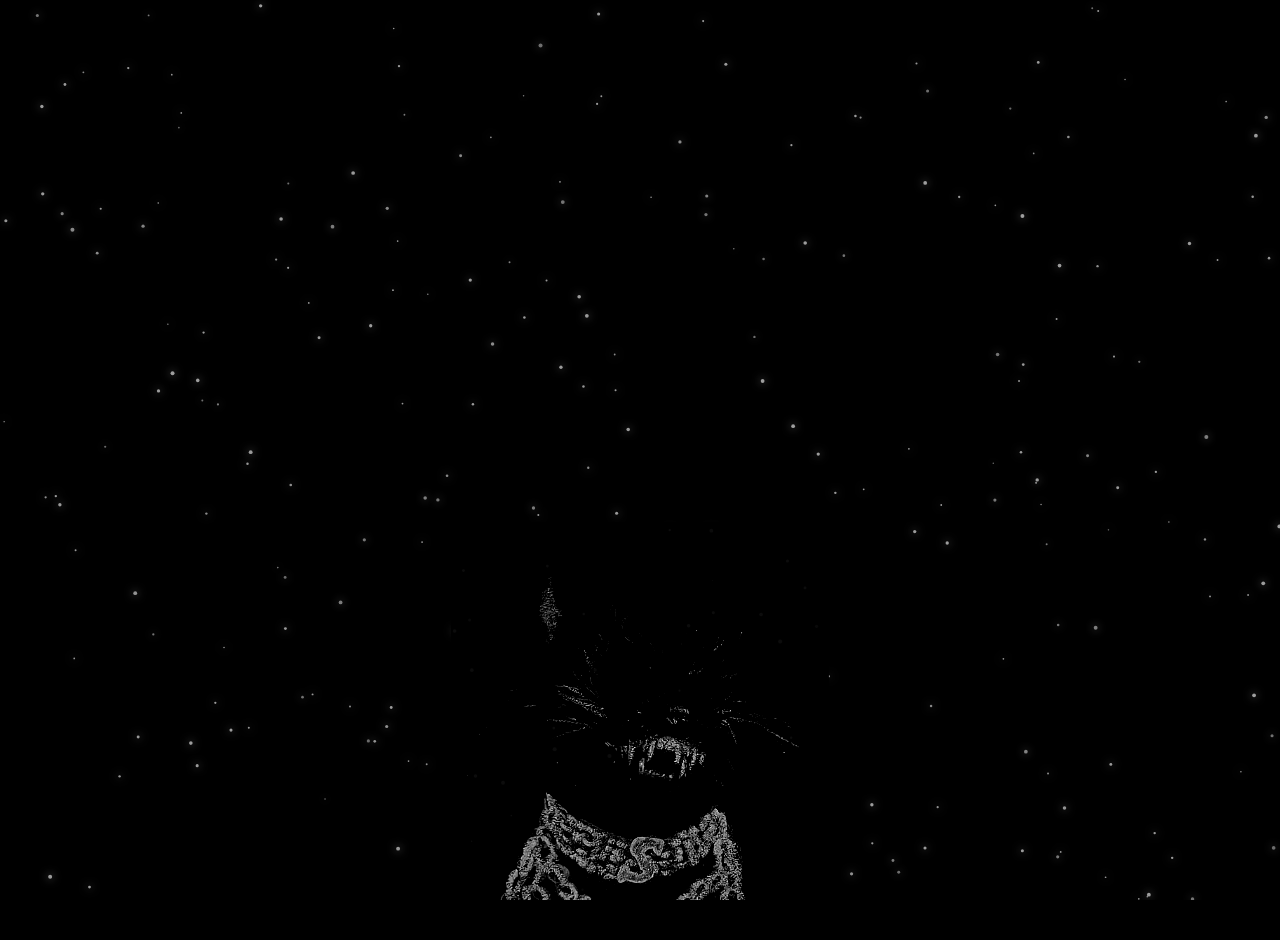
<file: index.html>
<!DOCTYPE html>
<html lang="en">
<head>
  <meta charset="UTF-8" />
  <meta name="viewport" content="width=device-width, initial-scale=1.0"/>
  <title>Skippy</title>

  <link rel="preconnect" href="https://fonts.googleapis.com">
  <link rel="preconnect" href="https://fonts.gstatic.com" crossorigin>

  <link
    href="https://fonts.googleapis.com/css2?family=Cinzel:wght@400;700&display=swap"
    rel="stylesheet"
  >

  <link rel="stylesheet" href="./css/style.css?v=bb57852">
</head>

<body>

  <!-- STAR BACKGROUND -->
  <canvas id="stars"></canvas>

    <!-- LOGO -->
    <div class="logo-container">

    <template id="skippy-trace-source">
    <svg
        id="skippy-svg"
      hidden
        viewBox="350 220 1200 520"
        xmlns="http://www.w3.org/2000/svg"
    >
        <path
        class="letter"
        d="
        M425 582
        L446 567
        L474 566
        L498 580
        L508 589
        L534 570
        L566 543
        L577 513
        L571 479
        L550 454
        L524 445
        L511 445
        L496 465
        L475 470
        L458 458
        L448 434
        L457 413
        L467 401
        L487 410
        L509 413
        L537 409
        L555 398
        L570 380
        L556 369
        L538 385
        L520 388
        L502 382
        L485 366
        L467 378
        L445 396
        L428 416
        L423 441
        L426 469
        L438 490
        L460 504
        L480 510
        L495 489
        L515 482
        L532 489
        L546 503
        L547 519
        L542 534
        L533 546
        L519 556
        L504 546
        L483 538
        L462 538
        L443 548
        L426 559
        L415 572
        L424 581
        "
        />

        <path
        class="letter"
        d="
        M671 589
        L698 571
        L724 555
        L722 538
        L703 547
        L685 547
        L673 535
        L669 512
        L671 401
        L723 400
        L725 382
        L671 381
        L680 357
        L704 348
        L724 351
        L726 319
        L696 323
        L678 334
        L670 348
        L673 315
        L688 295
        L712 291
        L722 291
        L724 278
        L710 278
        L683 282
        L658 292
        L637 298
        L619 294
        L602 289
        L602 302
        L620 311
        L639 329
        L641 351
        L634 373
        L616 384
        L598 385
        L598 400
        L639 400
        L639 511
        L639 533
        L629 545
        L619 545
        L620 558
        L638 565
        L656 574
        L670 588
        "
        />

        <path
        class="letter"
        d="
        M800 587
        L826 571
        L850 559
        L849 541
        L832 548
        L815 537
        L811 509
        L810 484
        L812 443
        L815 421
        L828 411
        L840 409
        L839 399
        L828 394
        L813 381
        L799 367
        L784 378
        L770 387
        L756 396
        L747 403
        L746 416
        L761 410
        L772 416
        L781 431
        L778 531
        L779 552
        L787 569
        L798 588
        "
        />

        <path
        class="letter"
        d="
        M796 338
        L814 317
        L823 296
        L813 280
        L797 275
        L778 279
        L772 297
        L779 318
        L795 338
        "
        />

        <path
        class="letter"
        d="
        M915 659
        L928 659
        L933 621
        L938 582
        L936 555
        L960 565
        L985 580
        L1015 561
        L1044 533
        L1055 495
        L1063 457
        L1053 416
        L1038 384
        L1018 371
        L1005 363
        L966 387
        L939 405
        L929 381
        L913 367
        L891 376
        L866 392
        L866 407
        L879 400
        L895 401
        L905 415
        L906 443
        L906 526
        L887 534
        L874 544
        L866 553
        L872 563
        L889 553
        L905 550
        L907 590
        L910 624
        L913 659
        "
        />

        <path
        class="letter"
        d="
        M939 531
        L937 421
        L965 407
        L1000 405
        L1016 422
        L1025 456
        L1023 489
        L1021 512
        L1014 531
        L994 552
        L966 538
        L937 529
        "
        />

        <path
        class="letter"
        d="
        M1151 659
        L1164 659
        L1169 621
        L1174 582
        L1172 555
        L1196 565
        L1221 580
        L1251 561
        L1280 533
        L1291 495
        L1299 457
        L1289 416
        L1274 384
        L1254 371
        L1241 363
        L1202 387
        L1175 405
        L1165 381
        L1149 367
        L1127 376
        L1102 392
        L1102 407
        L1115 400
        L1131 401
        L1141 415
        L1142 443
        L1142 526
        L1123 534
        L1110 544
        L1102 553
        L1108 563
        L1125 553
        L1141 550
        L1143 590
        L1146 624
        L1149 659
        "
        />

        <path
        class="letter"
        d="
        M1175 531
        L1173 421
        L1201 407
        L1236 405
        L1252 422
        L1261 456
        L1259 489
        L1257 512
        L1250 531
        L1230 552
        L1202 538
        L1173 529
        "
        />

        <path
        class="letter"
        d="
        M1400 666
        L1435 642
        L1462 611
        L1483 575
        L1495 532
        L1495 482
        L1495 434
        L1477 401
        L1460 373
        L1442 363
        L1425 380
        L1400 392
        L1375 405
        L1365 381
        L1350 365
        L1330 379
        L1301 394
        L1305 408
        L1320 399
        L1334 402
        L1341 416
        L1345 440
        L1346 468
        L1345 506
        L1343 529
        L1334 540
        L1320 544
        L1322 556
        L1338 560
        L1352 568
        L1361 577
        L1367 583
        L1381 573
        L1398 562
        L1422 547
        L1415 534
        L1398 543
        L1390 547
        L1377 536
        L1375 422
        L1398 411
        L1420 406
        L1438 410
        L1451 431
        L1458 460
        L1459 490
        L1460 534
        L1455 571
        L1445 597
        L1431 617
        L1417 633
        L1404 646
        L1389 655
        L1401 667
        "
        />

    </svg>
    </template>

    <img
      class="cat-foreground"
      src="./cat.jpg"
      alt=""
      aria-hidden="true"
    />

    </div>

  <script src="./js/main.js"></script>

</body>
</html>
</file>
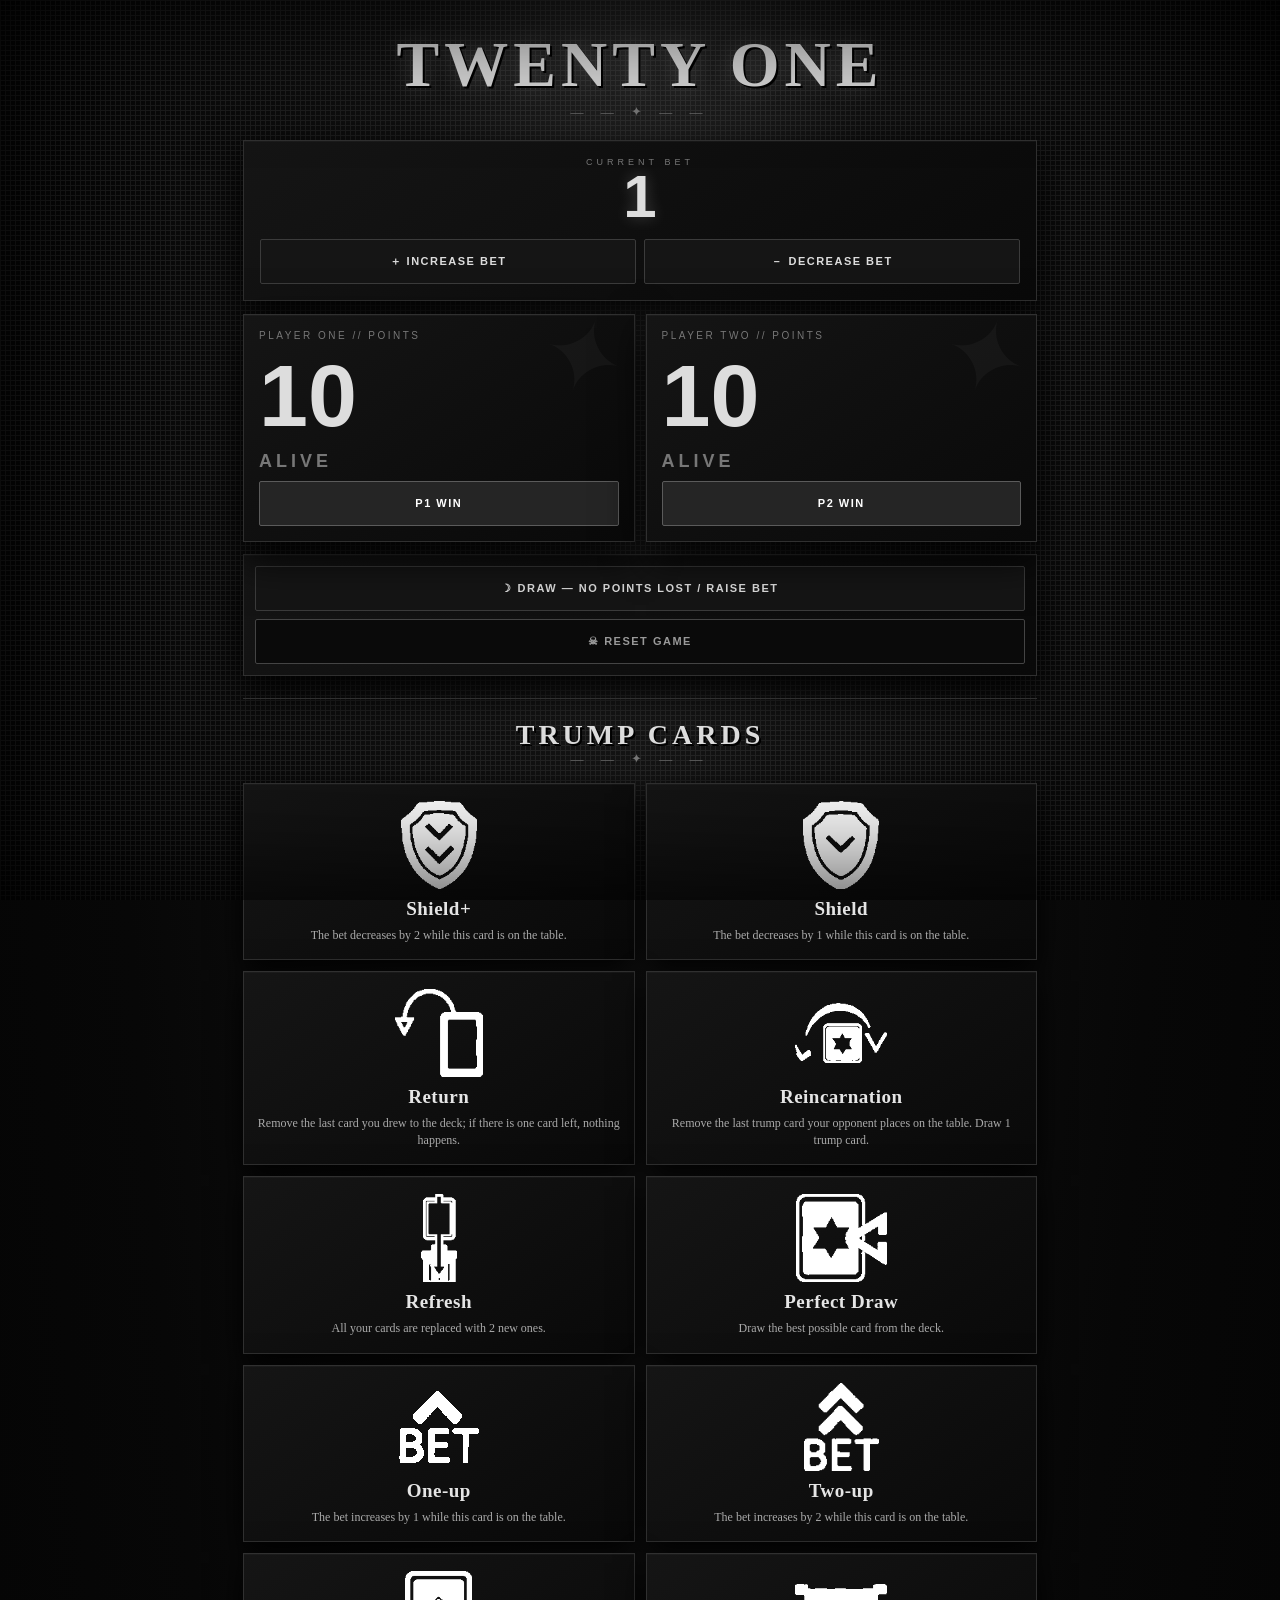
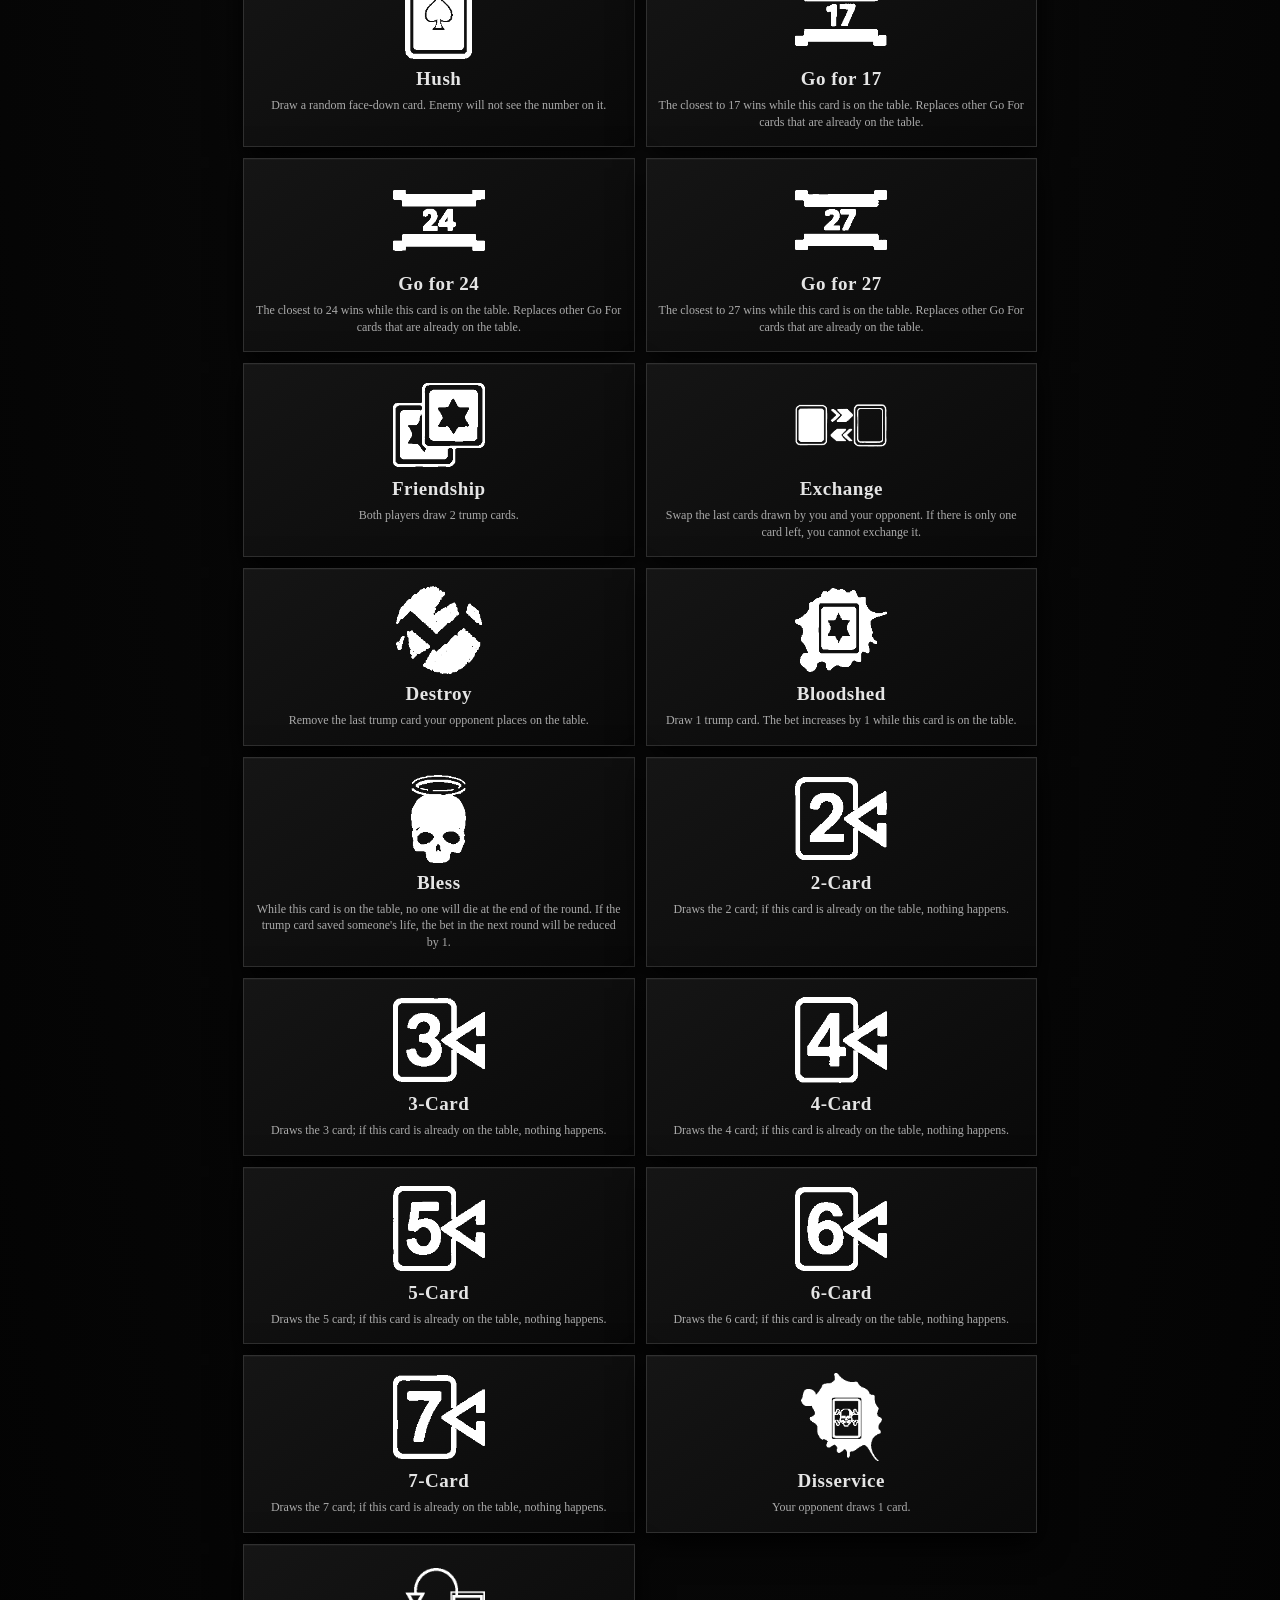
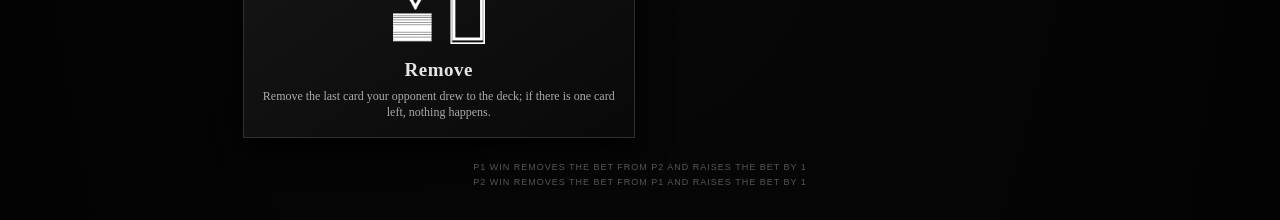
<file: twenty-one/index.html>
<!doctype html>
<html lang="en">
<head>
<meta charset="utf-8">
<meta name="viewport" content="width=device-width,initial-scale=1,maximum-scale=1,user-scalable=no">
<meta name="theme-color" content="#080808">
<title>TWENTY ONE — Gothic Counter</title>
<style>
:root{--bg:#050505;--panel:#101010;--text:#e4e4e4;--muted:#858585;--line:#303030}
*{box-sizing:border-box;-webkit-tap-highlight-color:transparent}
html,body{margin:0;min-height:100%;background:var(--bg);color:var(--text)}
body{font-family:Georgia,"Times New Roman",serif;background:radial-gradient(ellipse at 50% -15%,#292929 0%,#111 27%,#070707 62%,#030303 100%)}
body:before{content:"";position:fixed;inset:0;pointer-events:none;opacity:.075;background-image:linear-gradient(#fff 1px,transparent 1px),linear-gradient(90deg,#fff 1px,transparent 1px);background-size:5px 5px}
body:after{content:"";position:fixed;inset:0;pointer-events:none;box-shadow:inset 0 0 140px #000}
.app{position:relative;width:min(100%,820px);margin:auto;padding:20px 13px 30px}
header{text-align:center;margin:5px 0 20px}
h1{margin:8px 0 2px;font-size:clamp(34px,10vw,64px);font-weight:900;letter-spacing:5px;color:#ddd;text-shadow:2px 2px 0 #000,0 0 22px #aaa5}
.ornament{color:#777;letter-spacing:7px;font-size:13px}
.box,.card,.controls{background:linear-gradient(145deg,#151515,#090909);border:1px solid var(--line);box-shadow:0 14px 40px #000,inset 0 1px #ffffff08}
.betbox{padding:16px;margin-bottom:13px;text-align:center}
.label{font-family:Arial,sans-serif;font-size:9px;letter-spacing:4px;color:#777}
.bet{font-family:Arial,sans-serif;font-size:60px;line-height:1;font-weight:900;color:#ddd;text-shadow:0 0 16px #fff3}
.bet-controls{display:grid;grid-template-columns:1fr 1fr;gap:8px;margin-top:12px}
button{appearance:none;border:1px solid #3b3b3b;background:#151515;color:#ddd;min-height:45px;padding:11px 9px;border-radius:2px;font-family:Arial,sans-serif;font-size:11px;font-weight:800;letter-spacing:1.5px;box-shadow:inset 0 1px #fff08,0 4px 10px #000}
button:active{transform:translateY(1px);background:#292929}
.cards{display:grid;grid-template-columns:1fr 1fr;gap:11px}
.card{padding:15px;position:relative;overflow:hidden}
.card:before{content:"✦";position:absolute;right:8px;top:-16px;color:#444;font-size:100px;transform:rotate(18deg);opacity:.16}
.name{font-family:Arial,sans-serif;font-size:10px;letter-spacing:2.5px;color:#777}
.points{font-family:Arial,sans-serif;font-size:clamp(50px,16vw,88px);line-height:.95;font-weight:900;margin:13px 0;color:#ddd}
.status{height:30px;font-family:Arial,sans-serif;font-size:18px;font-weight:900;letter-spacing:4px;color:#777}
.dead{border-color:#555;background:linear-gradient(145deg,#181818,#050505)}
.dead .points{color:#777;text-decoration:line-through}
.dead .status{color:#aaa}
.won{border-color:#999;box-shadow:0 0 24px #fff2,inset 0 1px #fff2}
.won .status{color:#eee;text-shadow:0 0 10px #fff8}
.actions{display:block}
.win{width:100%;background:#252525;border-color:#5b5b5b;color:#fff}
.controls{margin-top:12px;padding:11px;display:grid;gap:8px}
.full{width:100%}
.danger{background:#0a0a0a;color:#999;border-color:#444}
.hint{margin-top:14px;text-align:center;color:#555;font-family:Arial,sans-serif;font-size:9px;line-height:1.7;letter-spacing:1px;text-transform:uppercase}
@media(max-width:430px){.app{padding-left:9px;padding-right:9px}.card{padding:11px}.points{margin-top:11px}}

.trump-section{margin-top:22px;padding:16px 0 8px;border-top:1px solid #303030}
.trump-heading{text-align:center;margin:4px 0 16px}
.trump-heading h2{font-family:Georgia,"Times New Roman",serif;font-size:28px;letter-spacing:4px;margin:0;color:#ddd;text-shadow:2px 2px #000}
.trump-grid{display:grid;grid-template-columns:repeat(2,minmax(0,1fr));gap:11px}
.trump-card{background:linear-gradient(145deg,#151515,#090909);border:1px solid #303030;box-shadow:0 10px 28px #000,inset 0 1px #ffffff08;padding:15px 12px 16px;text-align:center;min-width:0}
.trump-icon{height:92px;display:flex;align-items:center;justify-content:center;margin-bottom:8px}
.trump-icon img{display:block;max-width:92px;max-height:88px;width:auto;height:auto;filter:none}
.trump-name{font-family:Georgia,"Times New Roman",serif;font-weight:900;font-size:19px;line-height:1.05;letter-spacing:.5px;color:#e5e5e5;margin-bottom:8px}
.trump-desc{font-family:Georgia,"Times New Roman",serif;font-size:12px;line-height:1.38;color:#aaa}
@media(max-width:430px){.trump-section{margin-top:18px}.trump-card{padding:12px 9px 14px}.trump-icon{height:78px}.trump-icon img{max-width:78px;max-height:74px}.trump-name{font-size:17px}.trump-desc{font-size:11px;line-height:1.35}}
</style>
</head>
<body>
<div class="app">
<header>
 <h1>TWENTY ONE</h1>
 <div class="ornament">— — ✦ — —</div>
</header>

<section class="box betbox">
 <div class="label">CURRENT BET</div>
 <div id="bet" class="bet">1</div>
 <div class="bet-controls">
  <button onclick="changeBet(1)">＋ INCREASE BET</button>
  <button onclick="changeBet(-1)">－ DECREASE BET</button>
 </div>
</section>

<section class="cards">
 <div id="p1card" class="card">
  <div class="name">PLAYER ONE // POINTS</div>
  <div id="p1" class="points">10</div>
  <div id="p1status" class="status">ALIVE</div>
  <div class="actions"><button class="win" onclick="win(1)">P1 WIN</button></div>
 </div>
 <div id="p2card" class="card">
  <div class="name">PLAYER TWO // POINTS</div>
  <div id="p2" class="points">10</div>
  <div id="p2status" class="status">ALIVE</div>
  <div class="actions"><button class="win" onclick="win(2)">P2 WIN</button></div>
 </div>
</section>

<section class="controls">
 <button class="full" onclick="draw()">☽ DRAW — NO POINTS LOST / RAISE BET</button>
 <button class="danger full" onclick="resetGame()">☠ RESET GAME</button>
</section>

<section class="trump-section">
 <div class="trump-heading"><h2>TRUMP CARDS</h2><div class="ornament">— — ✦ — —</div></div>
 <div class="trump-grid">
  <article class="trump-card"><div class="trump-icon"><img src="trump-icons/shieldplus.png" alt="Shield+ icon"></div><div class="trump-name">Shield+</div><div class="trump-desc">The bet decreases by 2 while this card is on the table.</div></article>
  <article class="trump-card"><div class="trump-icon"><img src="trump-icons/shield.png" alt="Shield icon"></div><div class="trump-name">Shield</div><div class="trump-desc">The bet decreases by 1 while this card is on the table.</div></article>
  <article class="trump-card"><div class="trump-icon"><img src="trump-icons/return.png" alt="Return icon"></div><div class="trump-name">Return</div><div class="trump-desc">Remove the last card you drew to the deck; if there is one card left, nothing happens.</div></article>
  <article class="trump-card"><div class="trump-icon"><img src="trump-icons/reincarnation.png" alt="Reincarnation icon"></div><div class="trump-name">Reincarnation</div><div class="trump-desc">Remove the last trump card your opponent places on the table. Draw 1 trump card.</div></article>
  <article class="trump-card"><div class="trump-icon"><img src="trump-icons/refresh.png" alt="Refresh icon"></div><div class="trump-name">Refresh</div><div class="trump-desc">All your cards are replaced with 2 new ones.</div></article>
  <article class="trump-card"><div class="trump-icon"><img src="trump-icons/perfect_draw.png" alt="Perfect Draw icon"></div><div class="trump-name">Perfect Draw</div><div class="trump-desc">Draw the best possible card from the deck.</div></article>
  <article class="trump-card"><div class="trump-icon"><img src="trump-icons/one_up.png" alt="One-up icon"></div><div class="trump-name">One-up</div><div class="trump-desc">The bet increases by 1 while this card is on the table.</div></article>
  <article class="trump-card"><div class="trump-icon"><img src="trump-icons/two_up.png" alt="Two-up icon"></div><div class="trump-name">Two-up</div><div class="trump-desc">The bet increases by 2 while this card is on the table.</div></article>
  <article class="trump-card"><div class="trump-icon"><img src="trump-icons/hush.png" alt="Hush icon"></div><div class="trump-name">Hush</div><div class="trump-desc">Draw a random face-down card. Enemy will not see the number on it.</div></article>
  <article class="trump-card"><div class="trump-icon"><img src="trump-icons/go_for_17.png" alt="Go for 17 icon"></div><div class="trump-name">Go for 17</div><div class="trump-desc">The closest to 17 wins while this card is on the table. Replaces other Go For cards that are already on the table.</div></article>
  <article class="trump-card"><div class="trump-icon"><img src="trump-icons/go_for_24.png" alt="Go for 24 icon"></div><div class="trump-name">Go for 24</div><div class="trump-desc">The closest to 24 wins while this card is on the table. Replaces other Go For cards that are already on the table.</div></article>
  <article class="trump-card"><div class="trump-icon"><img src="trump-icons/go_for_27.png" alt="Go for 27 icon"></div><div class="trump-name">Go for 27</div><div class="trump-desc">The closest to 27 wins while this card is on the table. Replaces other Go For cards that are already on the table.</div></article>
  <article class="trump-card"><div class="trump-icon"><img src="trump-icons/friendship.png" alt="Friendship icon"></div><div class="trump-name">Friendship</div><div class="trump-desc">Both players draw 2 trump cards.</div></article>
  <article class="trump-card"><div class="trump-icon"><img src="trump-icons/exchange.png" alt="Exchange icon"></div><div class="trump-name">Exchange</div><div class="trump-desc">Swap the last cards drawn by you and your opponent. If there is only one card left, you cannot exchange it.</div></article>
  <article class="trump-card"><div class="trump-icon"><img src="trump-icons/destroy.png" alt="Destroy icon"></div><div class="trump-name">Destroy</div><div class="trump-desc">Remove the last trump card your opponent places on the table.</div></article>
  <article class="trump-card"><div class="trump-icon"><img src="trump-icons/bloodshed.png" alt="Bloodshed icon"></div><div class="trump-name">Bloodshed</div><div class="trump-desc">Draw 1 trump card. The bet increases by 1 while this card is on the table.</div></article>
  <article class="trump-card"><div class="trump-icon"><img src="trump-icons/bless.png" alt="Bless icon"></div><div class="trump-name">Bless</div><div class="trump-desc">While this card is on the table, no one will die at the end of the round. If the trump card saved someone's life, the bet in the next round will be reduced by 1.</div></article>
  <article class="trump-card"><div class="trump-icon"><img src="trump-icons/2_card.png" alt="2-Card icon"></div><div class="trump-name">2-Card</div><div class="trump-desc">Draws the 2 card; if this card is already on the table, nothing happens.</div></article>
  <article class="trump-card"><div class="trump-icon"><img src="trump-icons/3_card.png" alt="3-Card icon"></div><div class="trump-name">3-Card</div><div class="trump-desc">Draws the 3 card; if this card is already on the table, nothing happens.</div></article>
  <article class="trump-card"><div class="trump-icon"><img src="trump-icons/4_card.png" alt="4-Card icon"></div><div class="trump-name">4-Card</div><div class="trump-desc">Draws the 4 card; if this card is already on the table, nothing happens.</div></article>
  <article class="trump-card"><div class="trump-icon"><img src="trump-icons/5_card.png" alt="5-Card icon"></div><div class="trump-name">5-Card</div><div class="trump-desc">Draws the 5 card; if this card is already on the table, nothing happens.</div></article>
  <article class="trump-card"><div class="trump-icon"><img src="trump-icons/6_card.png" alt="6-Card icon"></div><div class="trump-name">6-Card</div><div class="trump-desc">Draws the 6 card; if this card is already on the table, nothing happens.</div></article>
  <article class="trump-card"><div class="trump-icon"><img src="trump-icons/7_card.png" alt="7-Card icon"></div><div class="trump-name">7-Card</div><div class="trump-desc">Draws the 7 card; if this card is already on the table, nothing happens.</div></article>
  <article class="trump-card"><div class="trump-icon"><img src="trump-icons/disservice.png" alt="Disservice icon"></div><div class="trump-name">Disservice</div><div class="trump-desc">Your opponent draws 1 card.</div></article>
  <article class="trump-card"><div class="trump-icon"><img src="trump-icons/remove.png" alt="Remove icon"></div><div class="trump-name">Remove</div><div class="trump-desc">Remove the last card your opponent drew to the deck; if there is one card left, nothing happens.</div></article>
 </div>
</section>

<div class="hint">
 P1 WIN removes the bet from P2 and raises the bet by 1<br>
 P2 WIN removes the bet from P1 and raises the bet by 1
</div>
</div>

<script>
const DEFAULT={bet:1,p1:10,p2:10};
let s=JSON.parse(localStorage.getItem("twentyOneState")||"null")||{...DEFAULT};

function save(){localStorage.setItem("twentyOneState",JSON.stringify(s));render()}

function render(){
 document.getElementById("bet").textContent=s.bet;
 document.getElementById("p1").textContent=s.p1;
 document.getElementById("p2").textContent=s.p2;
 const p1dead=s.p1<=0,p2dead=s.p2<=0;
 p1card.classList.toggle("dead",p1dead);
 p2card.classList.toggle("dead",p2dead);
 p1card.classList.toggle("won",p2dead&&!p1dead);
 p2card.classList.toggle("won",p1dead&&!p2dead);
 p1status.textContent=p1dead?"DEAD":(p2dead?"WON":"ALIVE");
 p2status.textContent=p2dead?"DEAD":(p1dead?"WON":"ALIVE");
}

function changeBet(n){s.bet=Math.max(0,s.bet+n);save()}

function win(player){
 if(s.p1<=0||s.p2<=0)return;
 const bet=s.bet;
 if(player===1){
   s.p2=Math.max(0,s.p2-bet);
   s.p1+=bet;
 }else{
   s.p1=Math.max(0,s.p1-bet);
   s.p2+=bet;
 }
 s.bet+=1;
 save();
}

function newRound(){
 s.p1=10;s.p2=10;s.bet+=1;save();
}

function draw(){
 if(s.p1<=0||s.p2<=0)return;
 s.bet+=1;
 save();
}

function resetGame(){s={...DEFAULT};save()}
let wakeLock = null;

async function keepScreenAwake(){
  if(!("wakeLock" in navigator)) return;
  try{
    wakeLock = await navigator.wakeLock.request("screen");
  }catch(e){}
}

document.addEventListener("visibilitychange", ()=>{
  if(document.visibilityState === "visible") keepScreenAwake();
});

window.addEventListener("load", keepScreenAwake);

render();
</script>
</body>
</html>
</file>
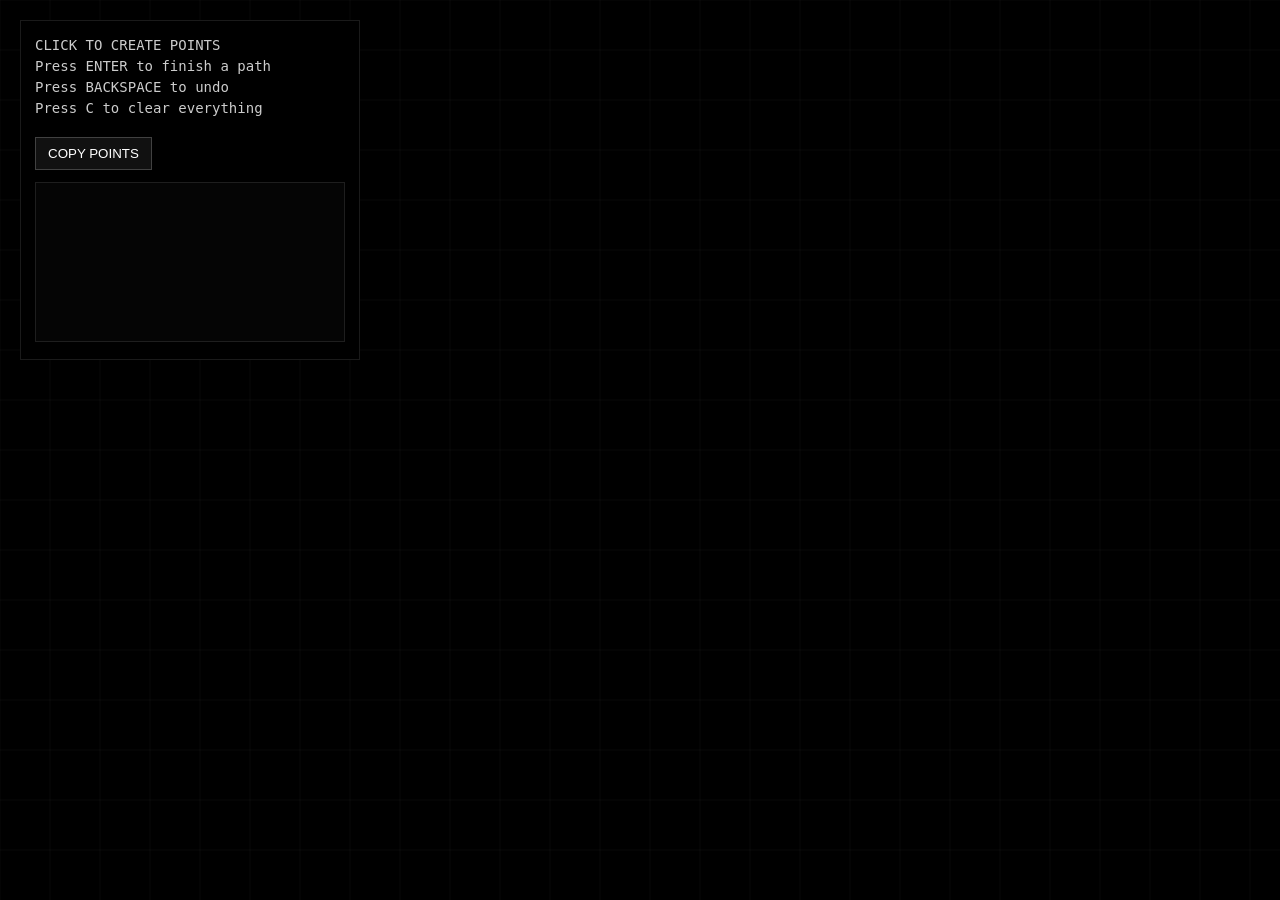
<file: draw.html>
<!DOCTYPE html>
<html lang="en">
<head>
  <meta charset="UTF-8" />
  <meta name="viewport" content="width=device-width, initial-scale=1.0"/>
  <title>Skippy Draw Tool</title>

  <style>

    * {
      margin: 0;
      padding: 0;
      box-sizing: border-box;
    }

    body {
    overflow: hidden;

    background-image: url('./reference.png');
    background-size: contain;
    background-repeat: no-repeat;
    background-position: center;

    background-color: #000;

    cursor: crosshair;

    font-family: monospace;
    }

    canvas {
      display: block;
    }

    .ui {

      position: fixed;
      top: 20px;
      left: 20px;

      z-index: 100;

      color: white;

      background: rgba(0,0,0,.75);

      border: 1px solid rgba(255,255,255,.1);

      padding: 14px;

      width: 340px;

      backdrop-filter: blur(10px);
    }

    button {

      background: #111;
      color: white;

      border: 1px solid rgba(255,255,255,.2);

      padding: 8px 12px;

      margin-right: 8px;
      margin-top: 8px;

      cursor: pointer;
    }

    textarea {

      width: 100%;
      height: 160px;

      margin-top: 12px;

      background: #050505;
      color: #00ff99;

      border: 1px solid rgba(255,255,255,.1);

      padding: 10px;

      resize: none;
    }

    .title {
      margin-bottom: 10px;
      font-size: 14px;
      opacity: .8;
      line-height: 1.5;
    }

  </style>
</head>

<body>

  <div class="ui">

    <div class="title">
      CLICK TO CREATE POINTS<br>
      Press ENTER to finish a path<br>
      Press BACKSPACE to undo<br>
      Press C to clear everything
    </div>

    <button id="copyBtn">COPY POINTS</button>

    <textarea id="output"></textarea>

  </div>

  <canvas id="canvas"></canvas>

  <script>

    const canvas = document.getElementById("canvas");
    const ctx = canvas.getContext("2d");

    const output = document.getElementById("output");

    let w = canvas.width = window.innerWidth;
    let h = canvas.height = window.innerHeight;

    let paths = [[]];

    window.addEventListener("resize", () => {

      w = canvas.width = window.innerWidth;
      h = canvas.height = window.innerHeight;

      draw();
    });

    /* CLICK */

    canvas.addEventListener("click", (e) => {

      const x = e.clientX;
      const y = e.clientY;

      paths[paths.length - 1].push([x, y]);

      updateOutput();
      draw();
    });

    /* KEYS */

    window.addEventListener("keydown", (e) => {

      /* NEW PATH */

      if (e.key === "Enter") {

        paths.push([]);

        draw();
      }

      /* UNDO */

      if (e.key === "Backspace") {

        e.preventDefault();

        const current = paths[paths.length - 1];

        if (current.length > 0) {

          current.pop();

        } else if (paths.length > 1) {

          paths.pop();
        }

        updateOutput();
        draw();
      }

      /* CLEAR */

      if (e.key.toLowerCase() === "c") {

        paths = [[]];

        updateOutput();
        draw();
      }
    });

    /* COPY */

    document.getElementById("copyBtn")
      .addEventListener("click", async () => {

      await navigator.clipboard.writeText(
        JSON.stringify(paths, null, 2)
      );

      alert("Copied!");
    });

    /* OUTPUT */

    function updateOutput() {

      output.value =
        JSON.stringify(paths, null, 2);
    }

    /* DRAW */

    function draw() {

      ctx.clearRect(0,0,w,h);

      /* GRID */

      ctx.strokeStyle = "rgba(255,255,255,.03)";
      ctx.lineWidth = 1;

      for (let x = 0; x < w; x += 50) {

        ctx.beginPath();
        ctx.moveTo(x,0);
        ctx.lineTo(x,h);
        ctx.stroke();
      }

      for (let y = 0; y < h; y += 50) {

        ctx.beginPath();
        ctx.moveTo(0,y);
        ctx.lineTo(w,y);
        ctx.stroke();
      }

      /* PATHS */

      paths.forEach(path => {

        if (path.length < 1) return;

        ctx.beginPath();

        path.forEach((point, i) => {

          const [x,y] = point;

          if (i === 0) {

            ctx.moveTo(x,y);

          } else {

            ctx.lineTo(x,y);
          }
        });

        ctx.strokeStyle = "white";
        ctx.lineWidth = 2;

        ctx.stroke();

        /* POINTS */

        path.forEach(point => {

          ctx.beginPath();

          ctx.arc(
            point[0],
            point[1],
            4,
            0,
            Math.PI * 2
          );

          ctx.fillStyle = "#00ff99";

          ctx.fill();
        });
      });
    }

    draw();

  </script>

</body>
</html>
</file>
<file: css/style.css>
/* GLOBAL */

html,
body {
  margin: 0;
  min-height: 100%;
  background: #000;
  overflow: hidden;
}

body {
  font-family: 'Cinzel', serif;
}

#stars {
  position: fixed;
  inset: 0;
  width: 100%;
  height: 100%;
  display: block;
  z-index: 0;
  pointer-events: none;
}

.logo-container {
  position: relative;
  min-height: 100vh;
  --cat-height: min(48vw, 560px, 82vh);
  display: flex;
  align-items: center;
  justify-content: center;
  padding: 20px;
  z-index: 1;
}

.cat-foreground {
  position: fixed;
  left: 50%;
  bottom: 0;
  width: min(52vw, 42vh, 440px);
  max-width: calc(100vw - 24px);
  max-height: calc(100vh - 24px);
  object-fit: contain;
  transform: translateX(-50%);
  mix-blend-mode: screen;
  filter: grayscale(1) contrast(1.28) brightness(1.12);
  opacity: 0.92;
  pointer-events: none;
  z-index: 2;
}

/* SVG */

#skippy-svg {
  display: none;
  position: absolute;
  left: 50%;
  bottom: calc(var(--cat-height) + 12px);
  width: min(70vw, 1140px);
  max-width: 100%;
  height: auto;
  display: block;
  overflow: visible;
  filter:
    drop-shadow(0 0 4px rgba(255, 255, 255, 0.08))
    drop-shadow(0 0 16px rgba(255, 255, 255, 0.05));
  z-index: 4;
  transform: translateX(-50%);
  transform-origin: center center;
  will-change: opacity, filter;
}

#skippy-svg.logo-lightning {
  animation: logoLightning var(--logo-flash-time) ease-in-out both;
}

@media (max-width: 700px) {
  .cat-foreground {
    width: min(72vw, 52vh, 440px);
  }
}

/* LETTERS */

.letter {
  fill: none;
  stroke: rgba(255, 255, 255, 1);
  stroke-width: 2.3;
  stroke-linecap: square;
  stroke-linejoin: miter;
  vector-effect: non-scaling-stroke;
  filter: blur(0.18px) drop-shadow(0 0 18px rgba(255, 255, 255, 0.32));
  opacity: 1;
  transform-origin: center center;
  will-change: transform, filter, opacity;
}

@keyframes logoLightning {
  0% { opacity: 0.55; filter: blur(0.1px) drop-shadow(0 0 7px rgba(255, 255, 255, 0.25)); }
  13% { opacity: 1; filter: blur(0.35px) drop-shadow(0 0 28px rgba(255, 255, 255, 0.9)); }
  27% { opacity: 0.62; }
  41% { opacity: 1; filter: blur(0.2px) drop-shadow(0 0 38px rgba(255, 255, 255, 1)); }
  54% { opacity: 0.58; }
  69% { opacity: 0.92; filter: blur(0.35px) drop-shadow(0 0 24px rgba(255, 255, 255, 0.8)); }
  100% { opacity: 1; filter: blur(0.1px) drop-shadow(0 0 16px rgba(255, 255, 255, 0.4)); }
}
</file>
